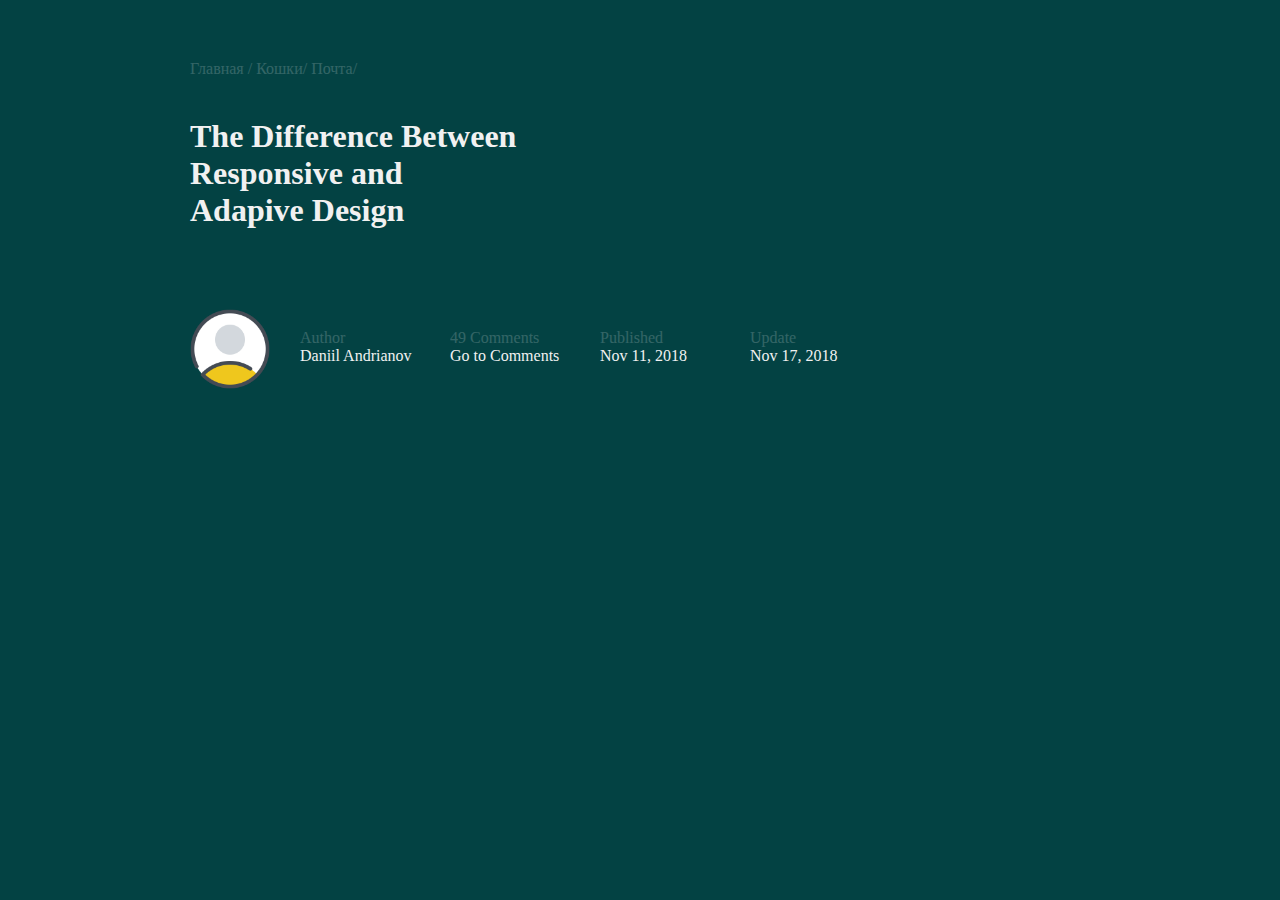
<file: account/index.html>
<!DOCTYPE html>
<html lang="en">
<head>
    <meta charset="UTF-8">
    <meta name="viewport" content="width=device-width, initial-scale=1.0">
    <title>Task10</title>
    <link rel="stylesheet" href="./style.css">
</head>
<body>
    <header>
        <div class="nav">
            <a href="#">Главная </a><span>/</span>
            <a href="../cats/index.html">Кошки</a><span>/</span>
            <a href="../mail/index.html">Почта</a><span>/</span>
        </div>
    </header>
    <main>
        <div id="one">
            <div class="label">
                <H1>The Difference Between Responsive and Adapive Design</H1>
            </div>
            <div id="info">
                <div class="profile"> </div>
                <div class="info">
                    <div class="infoBlock">
                        <span>Author</span>
                        <p>Daniil Andrianov</p>
                    </div>
                    <div class="infoBlock">
                        <span>49 Comments</span>
                        <p>Go to Comments </p>
                    </div>
                    <div class="infoBlock">
                        <span>Published</span>
                        <p>Nov 11, 2018</p>
                    </div>
                    <div class="infoBlock">
                        <span>Update</span>
                        <p>Nov 17, 2018</p>
                    </div>
                </div>
            </div>
        </div>
    </main>
</body>
</html>
</file>
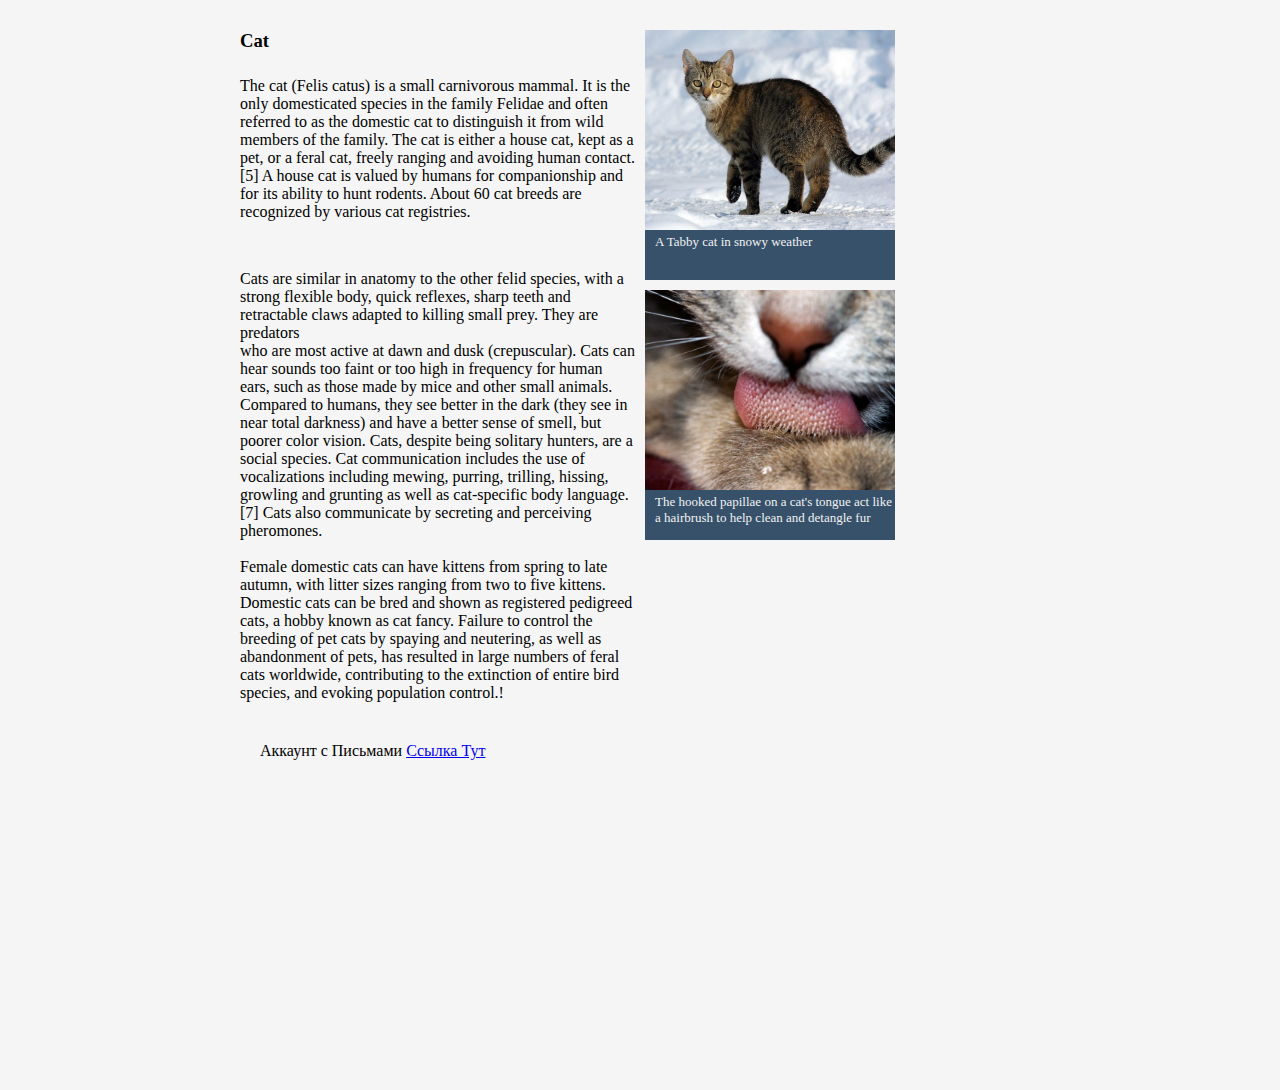
<file: cats/index.html>
<!DOCTYPE html>
<html lang="en">

<head>
    <meta charset="UTF-8">
    <meta name="viewport" content="width=device-width, initial-scale=1.0">
    <title>Кошки</title>
    <link rel="stylesheet" href="./style.css">
</head>
<body>
    <main>
        <div class="parent">
            <div class="div1">
                <h3>Cat</h3>
                <p>The cat (Felis catus) is a small carnivorous mammal. It is the only domesticated species in the family Felidae and often referred to as the domestic cat to distinguish it from wild members of the family. The cat is either a house cat, kept as a pet, or a feral cat, freely ranging and avoiding human contact.[5] A house cat is valued by humans for companionship and for its ability to hunt rodents. About 60 cat breeds are recognized by various cat registries.
                </p>
            </div>
            <div class="div2">
                <div class="cat1">
                    <img src="./cat1.jpg" alt="1" width="250px" height="200px">
                    <p>A Tabby cat in snowy weather</p>
                </div>
                <div class="cat2">
                    <img src="./cat2.jpg" alt="2" width="250px" height="200px">
                    <p>The hooked papillae on a cat's tongue act like a hairbrush to help clean and detangle fur</p>
                </div>
            </div>
            <div class="div3">
                <p>Cats are similar in anatomy to the other felid species, with a strong flexible body,
                 quick reflexes, sharp teeth and retractable claws adapted to killing small prey. They are predators</p>
                <p>who are most active at dawn and dusk (crepuscular). Cats can hear sounds too faint or too high in 
                frequency for human ears, such as those made by mice and other small animals. Compared to humans, they
                 see better in the dark (they see in near total darkness) and have a better sense of smell, but poorer
                 color vision. Cats, despite being solitary hunters, are a social species. Cat communication includes 
                the use of vocalizations including mewing, purring, trilling, hissing, growling and grunting as well as
                 cat-specific body language.[7] Cats also communicate by secreting and perceiving pheromones.</p><br>
                <p>Female domestic cats can have kittens from spring to late autumn, with litter sizes ranging from two
                 to five kittens. Domestic cats can be bred and shown as registered pedigreed cats, a hobby known as cat
                 fancy. Failure to control the breeding of pet cats by spaying and neutering, as well as abandonment of pets,
                 has resulted in large numbers of feral cats worldwide, contributing to the extinction of entire bird species,
                 and evoking population control.!</p>
                    <p>Аккаунт с Письмами <a href="./../mail/">Ссылка Тут</a></p>
            </div>
        </div>
    </main>
</body>

</html>
</file>
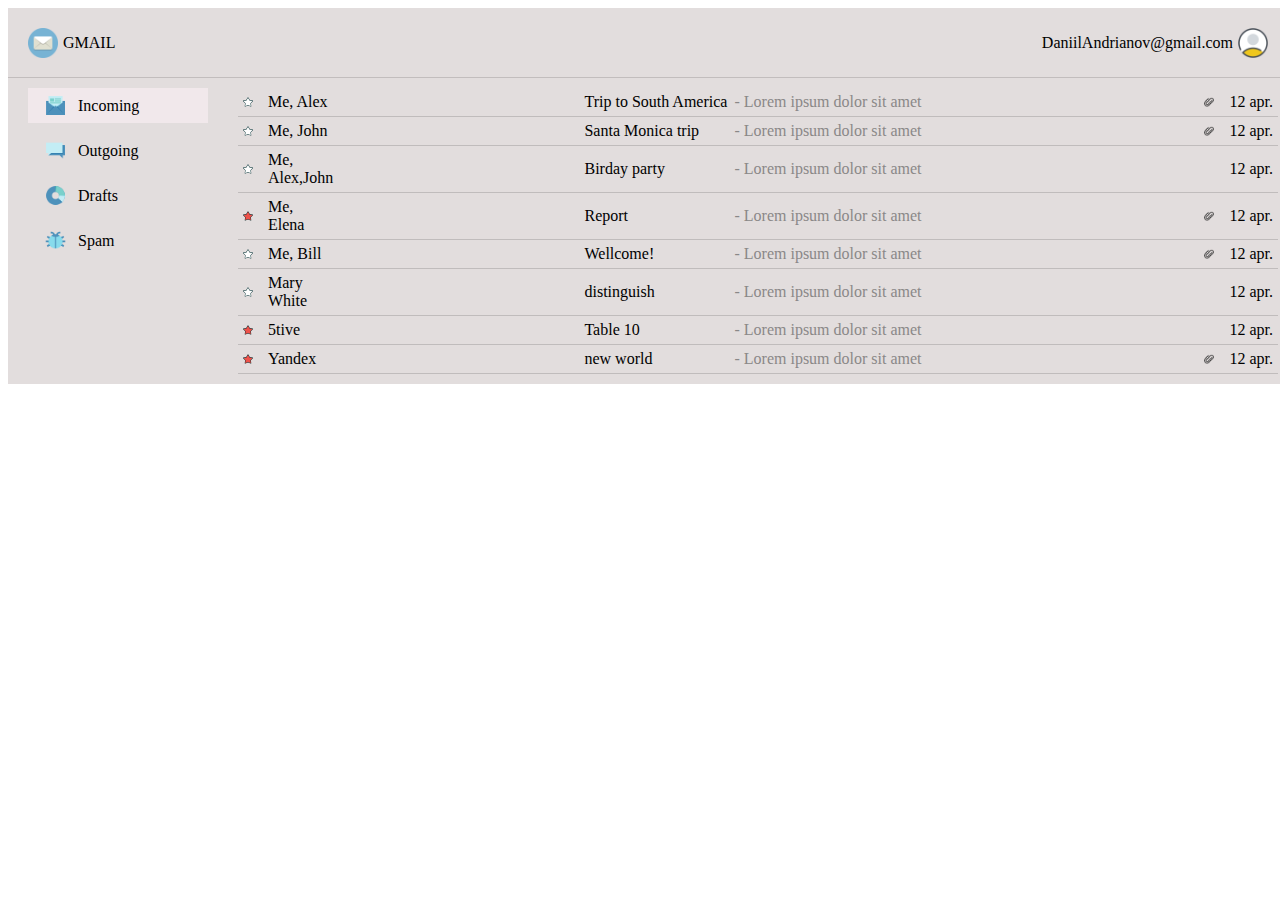
<file: mail/index.html>
<!DOCTYPE html>
<html lang="en">
<head>
    <meta charset="UTF-8">
    <meta name="viewport" content="width=device-width, initial-scale=1.0">
    <title>Почта</title>
    <link rel="stylesheet" href="./style.css">
</head>
<body>
    <div class="mail">
        <header>
          <div class="post">
            <img src="./mail.png" alt="mail">
            <div>
              GMAIL
            </div>
          </div>
          <div class="user">
            <div>
              DaniilAndrianov@gmail.com
            </div>
            <img src="./account.png" alt="user">
          </div>
        </header>
        <main>
          <div class="menu">
            <div class="item">
              <img src="./incom.png" alt="mail">
              <div class="text">
                Incoming
              </div>
            </div>
            <div class="item">
              <img src="./outcom.png" alt="mail">
              <div class="text">
                Outgoing
              </div>
            </div>
            <div class="item">
              <img src="./draft.png" alt="mail">
              <div class="text">
                Drafts
              </div>
            </div>
            <div class="item">
              <img src="./spam.png" alt="mail">
              <div class="text">
                Spam
              </div>
            </div>
          </div>
          <div class="content">
            <div class="item">
              <div class="area1">
                <img src="./star1.svg" alt="star">
                <div class="names">
                  Me, Alex
                </div>
              </div>
              <div class="area2">
                <div class="h-txt">
                  Trip to South America
                </div>
                <div class="txt">
                  Lorem ipsum dolor sit amet
                </div>
              </div>
              <div class="area3">
                <img src="./attach_26.png" alt="clip">
                <div>
                  12 apr.
                </div>
              </div>
            </div>
    
            <div class="item">
              <div class="area1">
                <img src="./star1.svg" alt="star">
                <div class="names">
                  Me, John
                </div>
              </div>
              <div class="area2">
                <div class="h-txt">
                  Santa Monica trip
                </div>
                <div class="txt">
                   Lorem ipsum dolor sit amet
                </div>
              </div>
              <div class="area3">
                <img src="./attach_26.png" alt="clip">
                <div>
                  12 apr.
                </div>
              </div>
            </div>
    
            <div class="item">
              <div class="area1">
                <img src="./star1.svg" alt="star">
                <div class="names">
                  Me, Alex,John
                </div>
              </div>
              <div class="area2">
                <div class="h-txt">
                Birday party
                </div>
                <div class="txt">
                  Lorem ipsum dolor sit amet
                </div>
              </div>
              <div class="area3">
                <div>
                  12 apr.
                </div>
              </div>
            </div>
    
            <div class="item">
              <div class="area1">
                <img src="./star2.svg" alt="star">
                <div class="names">
                  Me, Elena
                </div>
              </div>
              <div class="area2">
                <div class="h-txt">
                  Report
                </div>
                <div class="txt">
                  Lorem ipsum dolor sit amet
                </div>
              </div>
              <div class="area3">
                <img src="./attach_26.png" alt="clip">
                <div>
                  12 apr.
                </div>
              </div>
            </div>
    
            <div class="item">
              <div class="area1">
                <img src="./star1.svg" alt="star">
                <div class="names">
                  Me, Bill
                </div>
              </div>
              <div class="area2">
                <div class="h-txt">
                  Wellcome!
                </div>
                <div class="txt">
                  Lorem ipsum dolor sit amet
                </div>
              </div>
              <div class="area3">
                <img src="./attach_26.png" alt="clip">
                <div>
                  12 apr.
                </div>
              </div>
            </div>
    
            <div class="item">
              <div class="area1">
                <img src="./star1.svg" alt="star">
                <div class="names">
                  Mary White
                </div>
              </div>
              <div class="area2">
                <div class="h-txt">
                 distinguish
                </div>
                <div class="txt">
                  Lorem ipsum dolor sit amet
                </div>
              </div>
              <div class="area3">
                <div>
                  12 apr.
                </div>
              </div>
            </div>
    
            <div class="item">
              <div class="area1">
                <img src="./star2.svg" alt="star">
                <div class="names">
                  5tive
                </div>
              </div>
              <div class="area2">
                <div class="h-txt">
                 Table 10
                </div>
                <div class="txt">
                  Lorem ipsum dolor sit amet
                </div>
              </div>
              <div class="area3">
                <div>
                  12 apr.
                </div>
              </div>
            </div>
    
            <div class="item">
              <div class="area1">
                <img src="./star2.svg" alt="star">
                <div class="names">
                  Yandex
                </div>
              </div>
              <div class="area2">
                <div class="h-txt">
               new world
                </div>
                <div class="txt">
                  Lorem ipsum dolor sit amet
                </div>
              </div>
              <div class="area3">
                <img src="./attach_26.png" alt="clip">
                <div>
                  12 apr.
                </div>
              </div>
            </div>
          </div>
        </main>
      </div>
</body>
    </html>
</file>
<file: account/style.css>
* {
    margin: 0;
    padding: 0;
}

a {
    color: #f1f1f1;
    text-decoration: none;
}

a, span {
    opacity: 0.2;
}

a:hover {
    text-decoration: underline;
    color: red;
}

body {
    background-color: #034243;
    color: #f1f1f1;
    width: 900px;
    margin: auto;
    margin-top: 60px;
}

.label {
    margin-top: 40px;
    width: 330px;
}

#info {
    display: flex;
    margin-top: 80px;
}

.profile {
    margin-right: 30px;
}

.info {
    display: flex;
    flex-wrap: wrap;
    align-items: center;
    gap: 30px;
    height: 80px;
}

.profile::before {
    content: " ";
    display: block  ;
    background-image: url(./account.png);
    background-repeat: no-repeat;
    background-size: contain;
    width: 80px;
    height: 80px;
}

.infoBlock {
    width: 120px;
    height: 40px;
}

/* Медиа запросы */

@media screen and (max-width: 600px) {
    #info {
        width: 240px;
        font-size: xx-small;
    }
    
    .info {
        width: 400px;
        gap: 10px;
    }

    .label {
        width: 200px;
        font-size: 10px;
    }

    .profile {
        margin-right: 10px;
    }

    .infoBlock {
        width: 70px;
    }
}
</file>
<file: cats/style.css>
* {
    margin: 0;
    padding: 0;
}

body {
    display: flex;
    justify-content: center;
    margin: auto;
    background-color: #f5f5f5;
    width: 100%;
    height: 100%;
}

main {
    width: 800px;
    padding: 30px;
}

h3 {
    margin-bottom: 25px;
}

.cat1,
.cat2 {
    width: 250px;
    height: 250px;
    background-color: #37516b;
}
.cat1 p,
.cat2 p {
    padding-left: 10px;
    font-size: small;
}

.cat1 img,
.cat2 img {
    object-fit: cover;
    
}

.parent {
    display: grid;
    grid-template-columns: repeat(2, 1fr);
    grid-template-rows: repeat(2, 1fr);
    grid-column-gap: 10px;
    grid-row-gap: 10px;
}

.div1 {
    grid-area: 1 / 1 / 2 / 2;
}

.div2 {
    display: grid;
    grid-area: 1 / 0 / 3 / 3;
    gap: 10px;
    color: #f1f1f1;
}

.div3 {
    grid-area: 2 / 1 / 3 / 2;
    margin-top: -280px;
}

.div3 p:last-child {
    margin-top: 40px;
    text-indent: 20px;
}

@media screen and (min-width: 601px) and (max-width: 800px) {
    .parent {
        display: grid;
        grid-template-columns: 1fr;
        grid-template-rows: repeat(3, 1fr);
        grid-column-gap: 10px;
        grid-row-gap: 10px;
    }

    .div1 {
        grid-area: 1 / 1 / 2 / 2;
    }

    .div2 {
        grid-area: 2 / 1 / 3 / 2;
        display: flex;
        margin-top: -70px;
    }

    .div3 {
        grid-area: 3 / 1 / 4 / 2;
        margin-top: -10px;
    }
}


@media screen and (min-width: 0px) and (max-width: 600px) {
    main {
        width: 600px;
    }

    .parent {
        display: grid;
        grid-template-columns: 1fr;
        grid-template-rows: repeat(3, 1fr);
        grid-column-gap: 10px;
        grid-row-gap: 10px;
    }

    .div1 {
        grid-area: 1 / 1 / 2 / 2;
    }

    .div2 {
        grid-area: 2 / 1 / 3 / 2;
        display: flex;
        flex-direction: column;
        margin-top: -85%;
    }

    .div3 {
        grid-area: 3 / 1 / 4 / 2;
        margin-top: 30px;
    }

    .cat1,
    .cat2 {
        width: 520px;
        height: 520px;
        background-color: #37516b;
    }

    .cat1 img,
    .cat2 img {
        width: 520px;
        height: 420px;
    }
}
</file>
<file: mail/style.css>
.mail {
    width: 100vw;
    box-sizing: border-box;
    background-color: rgb(226, 221, 221);
  }
  
  .mail img {
    filter: brightness(0,8);
  }
  
  header {
    width: 100%;
    height: 70px;
    padding: 20px;
    box-sizing: border-box;
    display: flex;
    justify-content: space-between;
    border-bottom: 1px solid rgb(194, 189, 189);
  }
  
  .post, .user {
    display: flex;
    gap: 5px;
    align-items: center;
  }
  
  .post img, .user img {
    width: 30px;
    height: 30px;
  }
  
  main {
    display: flex;
  }
  
  .menu {
    padding: 10px 20px;
    display: flex;
    flex-direction: column;
  }
  
  .menu .item {
    width: 150px;
    padding: 5px 15px;
    margin-bottom: 10px;
    display: flex;
    gap: 10px;
    align-items: center;
  }
  
  .menu .item:nth-child(1) {
    background-color: rgb(241, 232, 235);
  }
  
  .menu img {
    width: 25px;
    height: 25px;
  }
  
  .mail .content {
    padding: 10px;
    display: flex;
    flex-direction: column;
    width: calc(100vw - 220px) ;
  }
  
  .mail .content img {
    width: 10px;
    height: 10px;
  }
  
  .content .item {
    padding: 5px;
    display: flex;
    justify-content: space-between;
    border-bottom: 1px solid rgb(192, 188, 188);
  }
  
  .area1, .area2, .area3 {
    display: flex;
    align-items: center;
  }
  
  .area1 img, .area3 img {
    margin-right: 15px;
  } 
  
  .area2 {
    justify-content: start;
    margin-right: 15px;
  }
  
  .area3 {
    width: 80px;
    justify-content: end;
  }
  
  .names {
    width: 60px;
  }
  
  .h-txt {
    width: 150px;
  }
  
  .txt {
    color: rgb(138, 136, 136);
    overflow: hidden;
    text-overflow: ellipsis;
  }
  
  .txt::before {
    content: "-";
  }
  
  @media screen and (max-width: 799px) {
    .content .item {
      flex-wrap: wrap;
    }
  
    .area1 {
      margin-right: 23vw;
    }
  
    .area2 {
      order: 3;
      flex-direction: column;
      align-items: start;
      padding-left: 25px;
    }
  
    .txt::before {
      display: none;
    }
  }
  
  @media screen and (max-width: 549px) {
    .text {
      display: none;
    }
  
    .menu .item {
      width: 25px;
    }
  
    .area1 {
      margin-right: 5vw;
    }
  }
</file>
